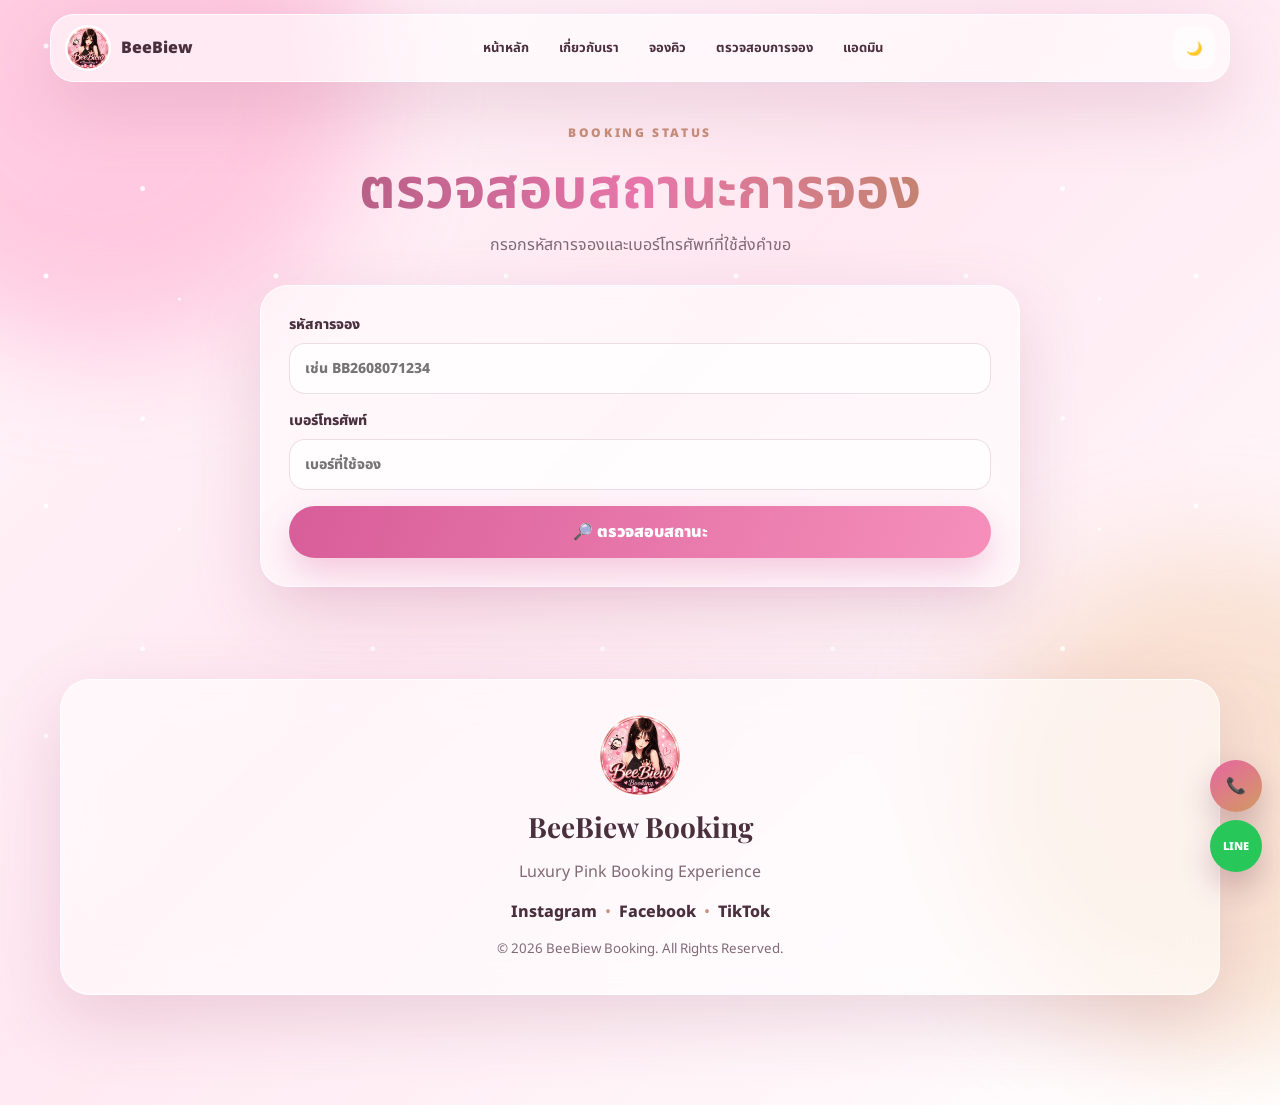
<file: status.html>
<!doctype html><html lang="th"><head>
<meta charset="utf-8">
<meta name="viewport" content="width=device-width,initial-scale=1,viewport-fit=cover">
<meta name="theme-color" content="#f7bfd4">
<meta name="description" content="BeeBiew Booking — Luxury Pink Premium booking experience">
<link rel="preconnect" href="https://fonts.googleapis.com">
<link rel="preconnect" href="https://fonts.gstatic.com" crossorigin>
<link href="https://fonts.googleapis.com/css2?family=DM+Sans:wght@400;500;600;700;800&family=Noto+Sans+Thai:wght@400;500;600;700;800&family=Playfair+Display:wght@600;700;800&display=swap" rel="stylesheet">
<link rel="stylesheet" href="style.css">
<title>ตรวจสอบสถานะการจอง</title></head><body data-page="status">
<div class="scroll-progress" id="scrollProgress"></div>
<div class="aurora a1"></div><div class="aurora a2"></div><div class="sparkles"></div>
<header class="topbar glass">
  <a class="brand" href="index.html"><img src="assets/logo.png" alt="BeeBiew Booking"><span>BeeBiew</span></a>
  <button class="menu-toggle" id="menuToggle" aria-label="เปิดเมนู">☰</button>
  <nav id="mainNav">
    <a href="index.html">หน้าหลัก</a><a href="about.html">เกี่ยวกับเรา</a>
    <a href="booking.html">จองคิว</a><a href="status.html">ตรวจสอบการจอง</a>
    <a href="admin.html">แอดมิน</a>
  </nav>
  <button class="theme-toggle" id="themeToggle" aria-label="สลับธีม">🌙</button>
</header>

<main class="page-main">
<section class="section reveal narrow">
<div class="section-title"><span>BOOKING STATUS</span><h1>ตรวจสอบสถานะการจอง</h1><p>กรอกรหัสการจองและเบอร์โทรศัพท์ที่ใช้ส่งคำขอ</p></div>
<form id="statusForm" class="glass status-form"><label>รหัสการจอง<input name="bookingId" required placeholder="เช่น BB2608071234"></label><label>เบอร์โทรศัพท์<input name="phone" required inputmode="tel" placeholder="เบอร์ที่ใช้จอง"></label><button class="btn primary shimmer" type="submit">🔎 ตรวจสอบสถานะ</button></form>
<div id="statusResult"></div>
</section>
</main>
<footer class="footer glass">
  <img src="assets/logo.png" alt="BeeBiew Booking">
  <h3>BeeBiew Booking</h3>
  <p>Luxury Pink Booking Experience</p>
  <div class="socials"><a href="#" aria-label="Instagram">Instagram</a><span>•</span><a href="#" aria-label="Facebook">Facebook</a><span>•</span><a href="#" aria-label="TikTok">TikTok</a></div>
  <small>© 2026 BeeBiew Booking. All Rights Reserved.</small>
</footer>
<nav class="mobile-nav glass">
  <a href="tel:0646761581"><b>📞</b><span>โทร</span></a>
  <a href="booking.html" class="primary"><b>💗</b><span>จองคิว</span></a>
  <a href="https://line.me/" target="_blank" rel="noopener"><b>💬</b><span>LINE</span></a>
  <a href="status.html"><b>🔎</b><span>สถานะ</span></a>
</nav>
<a class="floating-call" href="tel:0646761581" aria-label="โทรหา BeeBiew">📞</a>
<a class="floating-line" href="https://line.me/" target="_blank" rel="noopener" aria-label="LINE">LINE</a>
<script src="script.js"></script>
</body></html>
</file>
<file: style.css>
:root{--pink:#e965a1;--pink2:#ffb4d2;--rose:#c78f7c;--gold:#d3a25f;--ink:#4a2f3d;--muted:#806a75;--glass:rgba(255,255,255,.58);--line:rgba(255,255,255,.78);--shadow:0 24px 70px rgba(145,66,101,.18)}
*{box-sizing:border-box}html{scroll-behavior:smooth}body{margin:0;min-height:100vh;overflow-x:hidden;color:var(--ink);font-family:"Noto Sans Thai","DM Sans",sans-serif;background:linear-gradient(135deg,#fff8fb,#ffe8f1 44%,#fff);transition:.3s}
body.dark{--ink:#ffedf7;--muted:#d8c4ce;--glass:rgba(54,27,43,.62);--line:rgba(255,255,255,.12);background:linear-gradient(135deg,#21131b,#3b1e2d 45%,#1c1118)}
a{color:inherit}.aurora{position:fixed;z-index:-3;border-radius:50%;filter:blur(55px);opacity:.58;animation:drift 14s ease-in-out infinite}.a1{width:540px;height:540px;background:#ffacd0;top:-190px;left:-170px}.a2{width:500px;height:500px;background:#f5d1b5;right:-190px;bottom:-150px;animation-delay:-6s}.sparkles{position:fixed;inset:0;z-index:-2;pointer-events:none;background-image:radial-gradient(circle at 20% 20%,rgba(255,255,255,.9) 0 2px,transparent 3px),radial-gradient(circle at 78% 30%,rgba(255,255,255,.8) 0 1px,transparent 2px),radial-gradient(circle at 62% 82%,rgba(255,255,255,.85) 0 2px,transparent 3px);background-size:230px 230px;animation:twinkle 7s linear infinite}
.glass{background:var(--glass);border:1px solid var(--line);backdrop-filter:blur(18px);-webkit-backdrop-filter:blur(18px);box-shadow:var(--shadow)}.scroll-progress{position:fixed;z-index:100;top:0;left:0;height:3px;width:0;background:linear-gradient(90deg,var(--pink),var(--gold))}
.topbar{position:fixed;z-index:80;top:14px;left:50%;transform:translateX(-50%);width:min(1180px,calc(100% - 24px));height:68px;border-radius:24px;padding:10px 14px;display:flex;align-items:center;justify-content:space-between}.brand{display:flex;align-items:center;gap:10px;text-decoration:none;font-weight:900}.brand img{width:46px;height:46px;border-radius:50%;object-fit:cover;border:2px solid white}.topbar nav{display:flex;gap:6px}.topbar nav a{text-decoration:none;font-size:13px;font-weight:700;padding:10px 12px;border-radius:13px}.topbar nav a:hover{background:rgba(255,255,255,.45)}.theme-toggle,.menu-toggle{border:0;border-radius:13px;width:42px;height:42px;background:rgba(255,255,255,.55);cursor:pointer}.menu-toggle{display:none}
.hero{position:relative;min-height:100svh;display:grid;place-items:center;text-align:center;padding:110px 18px 60px;background:url("assets/hero-bg.webp") center/cover fixed;overflow:hidden}.hero-overlay{position:absolute;inset:0;background:linear-gradient(135deg,rgba(255,245,250,.8),rgba(255,211,229,.6),rgba(255,255,255,.78));backdrop-filter:blur(4px)}.hero-content{position:relative;z-index:1;width:min(900px,100%)}.logo-orbit{position:relative;width:260px;height:260px;margin:auto}.hero-logo{width:100%;height:100%;object-fit:cover;border-radius:50%;border:6px solid rgba(255,255,255,.92);box-shadow:0 30px 75px rgba(121,50,82,.3);animation:float 4s ease-in-out infinite}.orbit-bee{position:absolute;width:74px;right:-18px;top:18px;filter:drop-shadow(0 12px 16px rgba(118,55,82,.24));animation:orbit 7s ease-in-out infinite}.eyebrow,.section-title>span{font-size:12px;letter-spacing:.22em;font-weight:900;color:var(--rose)}h1,h2,h3{line-height:1.15}h1{font-family:"Playfair Display","Noto Sans Thai",serif;font-size:clamp(46px,8vw,88px);margin:18px 0;background:linear-gradient(90deg,#aa597c,#e776aa,#b9875e);-webkit-background-clip:text;color:transparent}.lead{font-size:clamp(18px,3vw,25px);color:#6d5060;max-width:720px;margin:0 auto}.hero-actions{display:flex;justify-content:center;flex-wrap:wrap;gap:12px;margin-top:28px}.btn{border:0;border-radius:999px;padding:14px 24px;font:inherit;font-weight:900;text-decoration:none;display:inline-flex;align-items:center;justify-content:center;cursor:pointer;transition:.2s transform,.2s box-shadow}.primary{color:#fff;background:linear-gradient(110deg,#d85d99,#f58fba,#c89468);background-size:200% auto;box-shadow:0 15px 36px rgba(217,91,151,.3)}.ghost{background:rgba(255,255,255,.58);border:1px solid var(--line)}.shimmer{animation:shimmer 4s linear infinite}.btn:hover{transform:translateY(-3px) scale(1.025)}.btn:active{transform:scale(.93)}.hero-badges{display:flex;flex-wrap:wrap;justify-content:center;gap:8px;margin-top:23px}.hero-badges span{font-size:12px;font-weight:800;padding:8px 12px;border-radius:999px;background:rgba(255,255,255,.55);border:1px solid rgba(255,255,255,.76)}
.section{width:min(1160px,calc(100% - 32px));margin:0 auto 92px}.dashboard{margin-top:-42px;position:relative;z-index:3}.section-title{text-align:center;margin-bottom:28px}.section-title.left{text-align:left}.section-title h1,.section-title h2{font-family:"Playfair Display","Noto Sans Thai",serif;font-size:clamp(34px,5vw,56px);margin:9px}.section-title p{color:var(--muted)}.stats-grid{display:grid;grid-template-columns:repeat(4,1fr);gap:16px}.stat{border-radius:25px;padding:25px;text-align:center;transition:.25s}.stat:hover{transform:translateY(-6px)}.stat i{font-style:normal;font-size:28px}.stat strong{display:block;font-size:36px;margin:7px}.stat span{color:var(--muted);font-weight:800}
.service-grid,.feature-grid{display:grid;grid-template-columns:repeat(4,1fr);gap:16px}.service,.feature-grid article{border-radius:26px;padding:26px;text-decoration:none;transition:.25s}.service:hover,.feature-grid article:hover{transform:translateY(-7px) rotate(-.4deg)}.service b{font-size:38px}.service h3,.feature-grid h3{font-size:20px;margin:14px 0 8px}.service p,.feature-grid p,.prose p{color:var(--muted);line-height:1.8}.split{display:grid;grid-template-columns:1.2fr .8fr;gap:20px}.story-card,.quick-card{border-radius:30px;padding:34px}.story-card h2{font-family:"Playfair Display","Noto Sans Thai",serif;font-size:40px}.quick-card{display:flex;flex-direction:column;justify-content:center;text-align:center}.text-link{font-weight:900;color:var(--pink);text-decoration:none}
.page-main{padding-top:120px}.page-hero{width:min(1080px,calc(100% - 32px));margin:0 auto 85px;display:grid;grid-template-columns:360px 1fr;gap:48px;align-items:center}.page-hero img{width:100%;border-radius:50%;box-shadow:var(--shadow)}.page-hero p{font-size:20px;color:var(--muted)}.prose{border-radius:30px;padding:34px}.steps{display:grid;grid-template-columns:repeat(3,1fr);gap:18px}.steps article{border-radius:28px;padding:30px}.steps b{font-family:"Playfair Display",serif;font-size:46px;color:var(--pink)}
.booking-layout{display:grid;grid-template-columns:1fr 340px;gap:24px}.type-picker{display:grid;grid-template-columns:repeat(4,1fr);gap:10px;margin-bottom:16px}.type-picker button{position:relative;border:1px solid rgba(196,119,153,.2);border-radius:17px;padding:14px 10px;background:rgba(255,255,255,.55);font:inherit;font-weight:800;color:var(--ink);cursor:pointer}.type-picker button i{display:none;position:absolute;right:7px;top:6px;font-style:normal}.type-picker button.active{color:#fff;background:linear-gradient(135deg,#df659e,#f5a1c3)}.type-picker button.active i{display:block}.booking-form{border-radius:30px;padding:30px}.form-grid{display:grid;grid-template-columns:repeat(2,1fr);gap:18px}.form-grid label,.status-form label{font-size:14px;font-weight:800}.form-grid input,.form-grid select,.form-grid textarea,.status-form input,.admin-login input,.admin-toolbar input,.admin-toolbar select{width:100%;margin-top:8px;border:1px solid rgba(183,123,151,.24);border-radius:16px;background:rgba(255,255,255,.7);padding:14px 15px;font:inherit;color:#4a2f3d;outline:none}.form-grid input:focus,.form-grid select:focus,.form-grid textarea:focus{border-color:#e57bad;box-shadow:0 0 0 4px rgba(229,123,173,.14)}.full{grid-column:1/-1}.capacity{min-height:28px;margin-top:14px;text-align:center;font-weight:900;color:#bd3868}.submit{width:100%;margin-top:10px}.booking-aside{height:max-content;position:sticky;top:100px;border-radius:30px;padding:26px}.booking-aside img{width:130px;border-radius:50%;display:block;margin:auto}.booking-aside h3{text-align:center;font-size:24px}.booking-aside ul{padding:0;list-style:none;display:grid;gap:14px;line-height:1.7}
.narrow{max-width:760px}.status-form{border-radius:28px;padding:28px;display:grid;gap:16px}.status-card{margin-top:20px;border-radius:28px;padding:28px}.status-pill{display:inline-block;padding:8px 13px;border-radius:999px;font-weight:900}.pending{background:#fff1c5;color:#8c6811}.approved{background:#d8f8e2;color:#1f7140}.rejected{background:#ffdce5;color:#a63256}
.admin-login{max-width:480px;margin:auto;border-radius:28px;padding:30px;text-align:center}.admin-login input{margin:15px 0}.admin-login small{display:block;margin-top:14px;color:var(--muted)}.admin-stats{margin-bottom:20px}.admin-toolbar{border-radius:24px;padding:16px;display:grid;grid-template-columns:1fr 200px auto;gap:12px}.admin-toolbar input,.admin-toolbar select{margin:0}.admin-list{display:grid;gap:14px;margin-top:18px}.admin-card{border-radius:24px;padding:22px}.admin-card-top{display:flex;justify-content:space-between;gap:15px;align-items:flex-start}.admin-actions{display:flex;gap:8px;flex-wrap:wrap;margin-top:16px}.small-btn{border:0;padding:9px 13px;border-radius:12px;font-weight:800;cursor:pointer}.approve{background:#d8f8e2;color:#1f7140}.reject{background:#ffdce5;color:#a63256}.delete{background:#eee;color:#555}
dialog{border:0;padding:0;background:transparent}dialog::backdrop{background:rgba(48,22,35,.58);backdrop-filter:blur(6px)}.modal-card{width:min(480px,calc(100vw - 28px));background:#fff7fb;color:#4a2f3d;border-radius:28px;padding:30px;box-shadow:0 30px 90px rgba(0,0,0,.24)}.modal-actions{display:flex;justify-content:flex-end;gap:10px;margin-top:20px}.success{text-align:center}.success-check{width:76px;height:76px;margin:auto;border-radius:50%;display:grid;place-items:center;color:#fff;background:linear-gradient(145deg,#e769a2,#d4a260);font-size:40px;font-weight:900}
.footer{width:min(1160px,calc(100% - 32px));margin:20px auto 110px;border-radius:30px;padding:34px;text-align:center}.footer img{width:82px;border-radius:50%}.footer h3{font-family:"Playfair Display",serif;font-size:28px;margin:8px}.footer p,.footer small{color:var(--muted)}.socials{margin:12px}.socials a{text-decoration:none;font-weight:800}.socials span{margin:0 8px;color:var(--rose)}.mobile-nav{display:none}.floating-call,.floating-line{position:fixed;z-index:70;right:18px;width:52px;height:52px;border-radius:50%;display:grid;place-items:center;text-decoration:none;color:white;font-weight:900;box-shadow:0 14px 30px rgba(91,41,63,.25)}.floating-call{bottom:88px;background:linear-gradient(145deg,#e665a0,#d29b63)}.floating-line{bottom:28px;background:#28c75a;font-size:11px}
.reveal{opacity:0;transform:translateY(30px);transition:.8s}.reveal.visible{opacity:1;transform:none}
@keyframes drift{50%{transform:translate(80px,55px) scale(1.12)}}@keyframes twinkle{50%{opacity:.42}}@keyframes float{50%{transform:translateY(-10px) rotate(1deg)}}@keyframes orbit{50%{transform:translate(16px,20px) rotate(12deg)}}@keyframes shimmer{to{background-position:200% center}}
@media(max-width:920px){.topbar nav{position:absolute;top:76px;left:0;right:0;display:none;flex-direction:column;padding:12px;border-radius:20px;background:rgba(255,245,250,.96);box-shadow:var(--shadow)}.topbar nav.open{display:flex}.menu-toggle{display:block}.stats-grid,.service-grid,.feature-grid{grid-template-columns:repeat(2,1fr)}.split,.booking-layout,.page-hero{grid-template-columns:1fr}.page-hero{text-align:center}.page-hero img{width:min(360px,80vw);margin:auto}.booking-aside{position:static}.steps{grid-template-columns:1fr}.type-picker{grid-template-columns:repeat(2,1fr)}.admin-toolbar{grid-template-columns:1fr}.mobile-nav{position:fixed;z-index:75;bottom:10px;left:50%;transform:translateX(-50%);width:min(500px,calc(100% - 20px));display:flex;justify-content:space-around;border-radius:22px;padding:8px}.mobile-nav a{display:flex;flex-direction:column;align-items:center;text-decoration:none;min-width:65px}.mobile-nav b{font-size:18px}.mobile-nav span{font-size:10px;font-weight:800}.mobile-nav .primary{border-radius:16px;padding:6px 14px}.floating-call,.floating-line{display:none}}
@media(max-width:560px){.logo-orbit{width:220px;height:220px}.dashboard{margin-top:-18px}.stats-grid,.service-grid,.feature-grid{grid-template-columns:1fr}.form-grid{grid-template-columns:1fr}.full{grid-column:auto}.booking-form{padding:21px}.section{margin-bottom:66px}.story-card h2{font-size:32px}.hero{background-attachment:scroll}.admin-card-top{flex-direction:column}}
</file>
